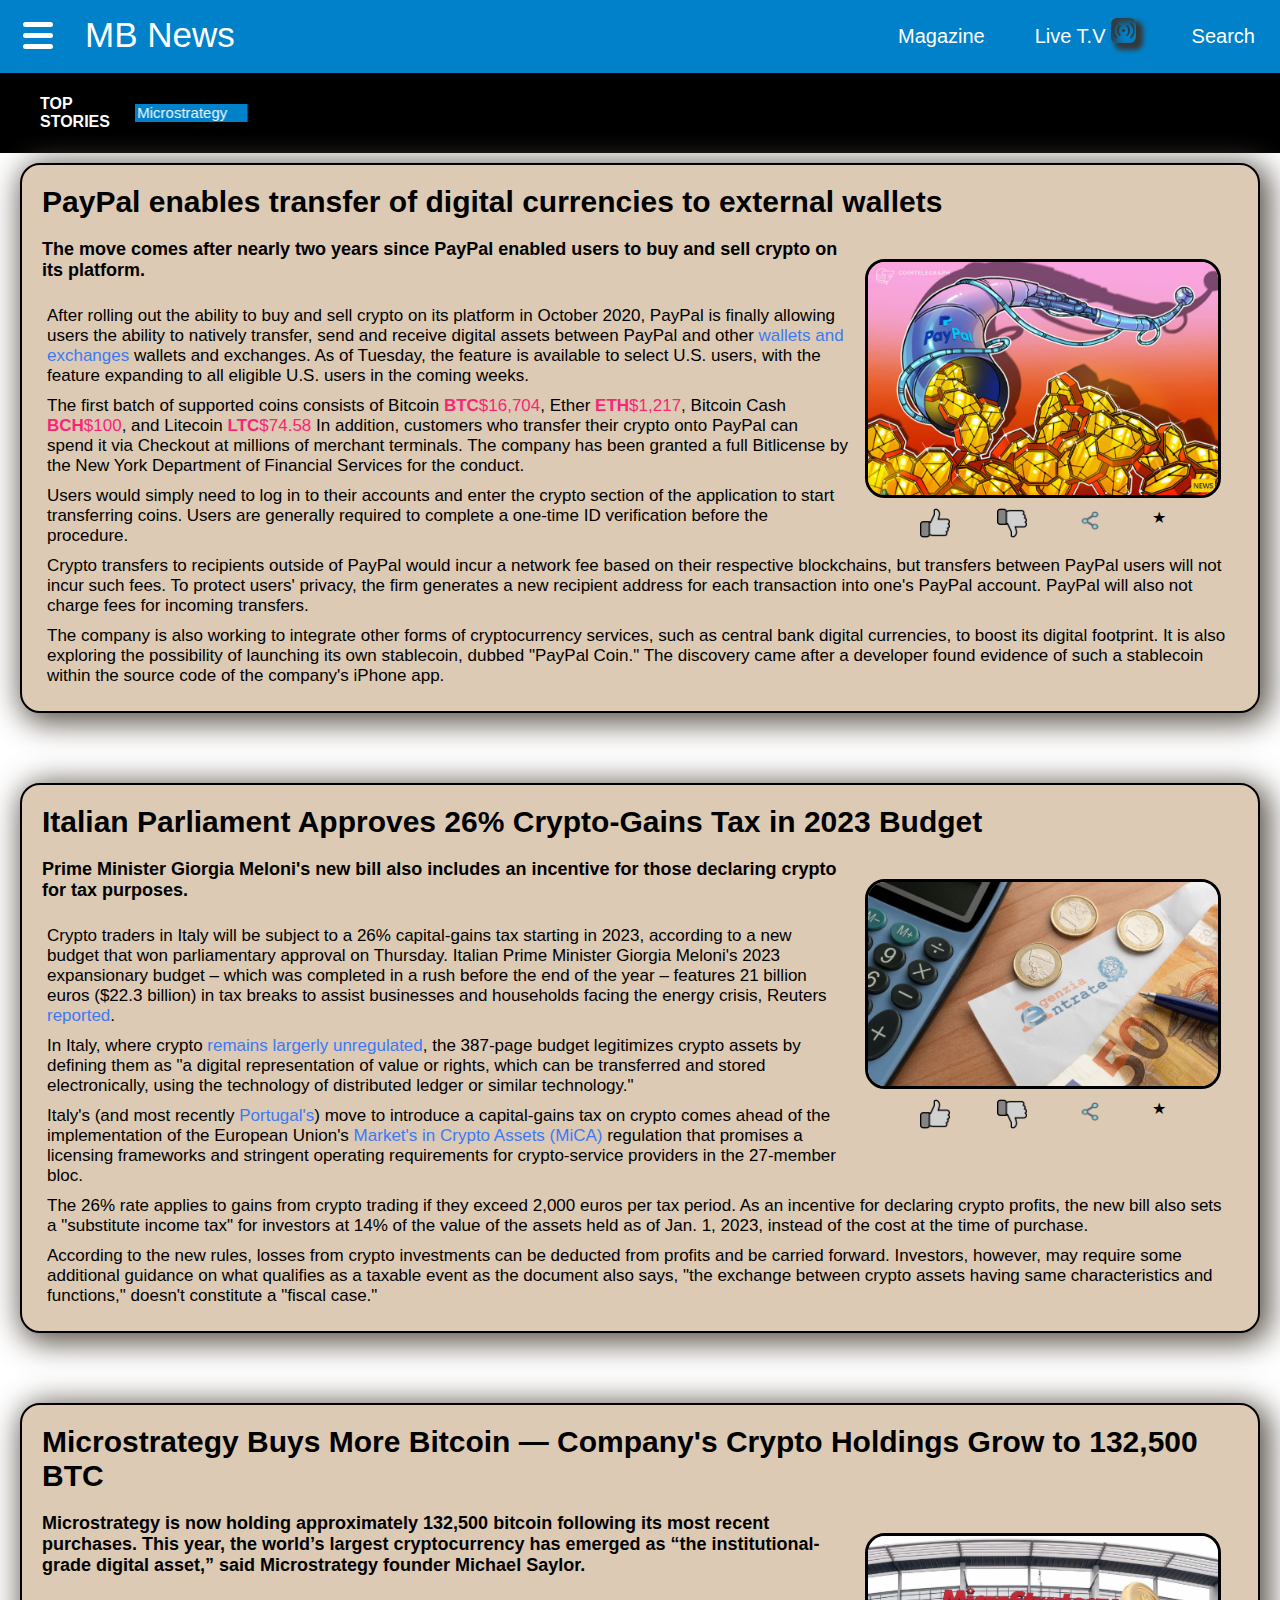
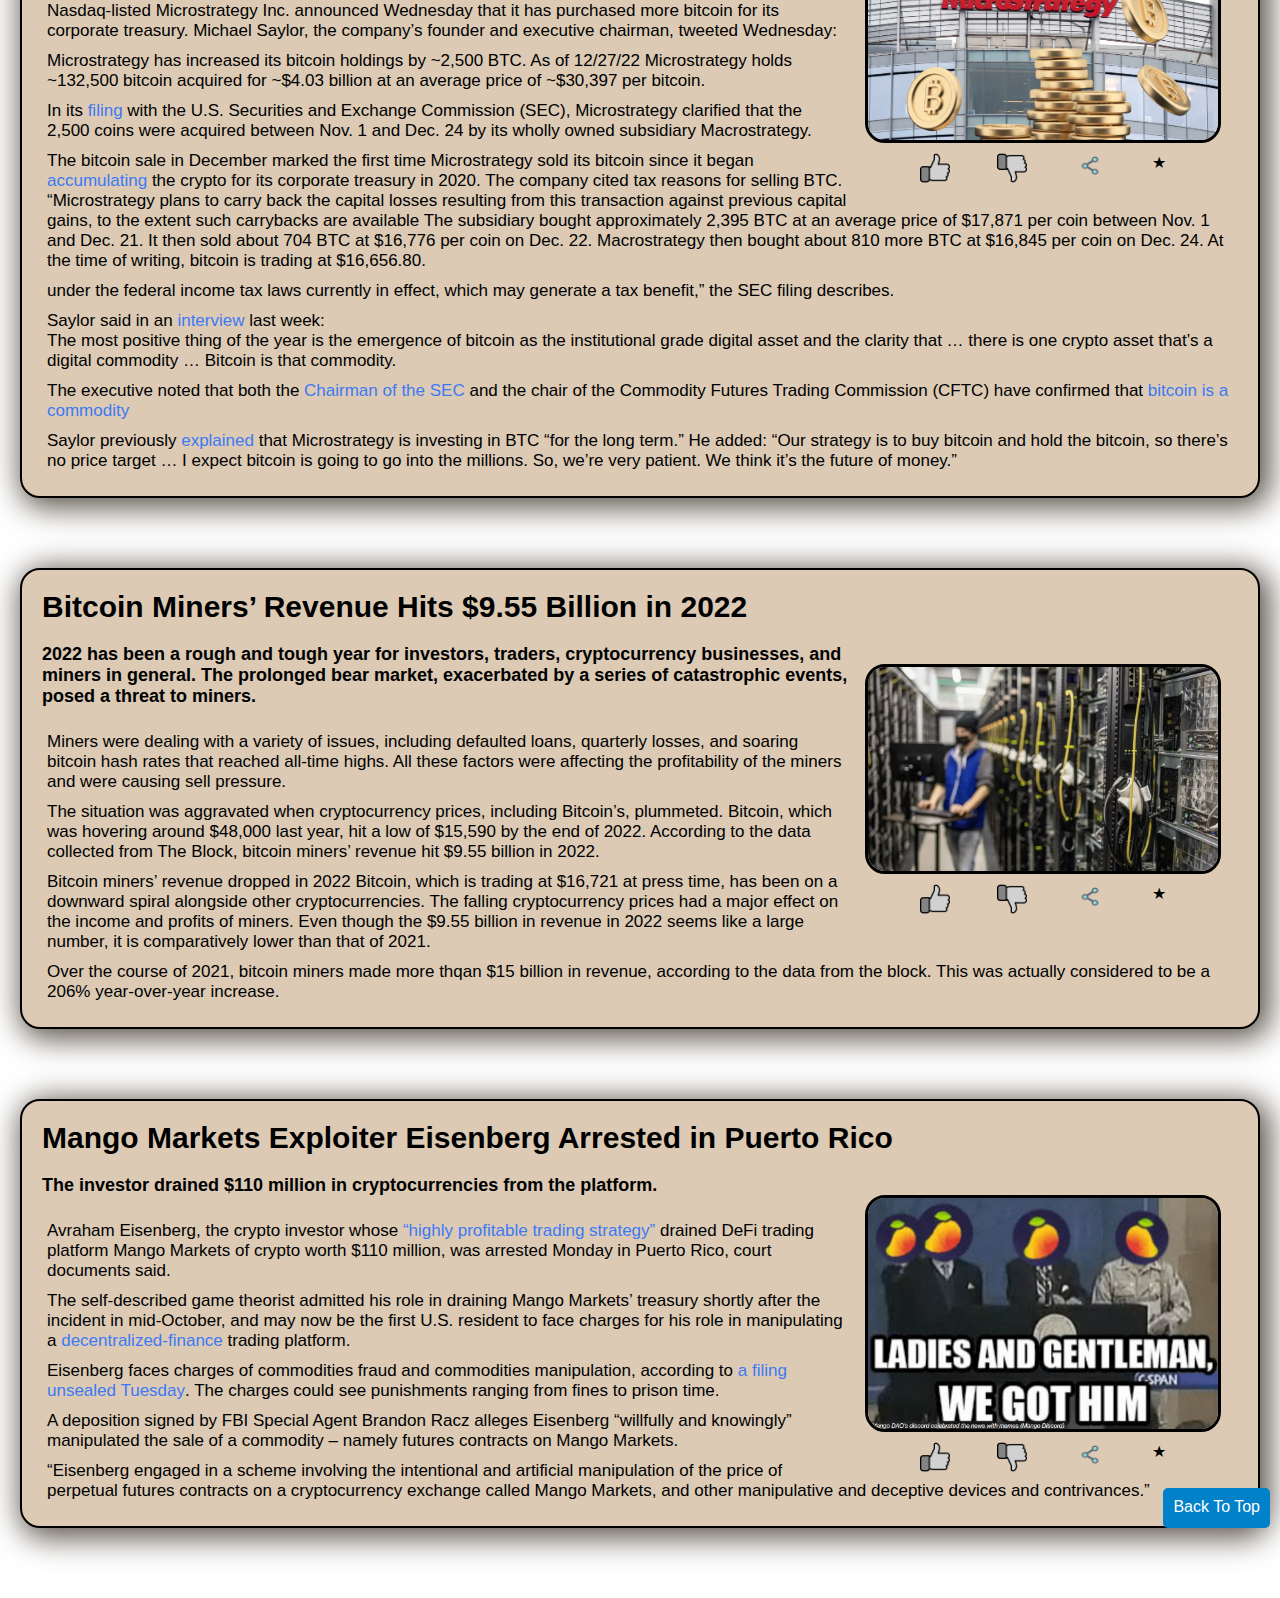
<file: index.html>
<!DOCTYPE html>
<html lang="en">

<head>
    <meta charset="UTF-8">
    <meta http-equiv="X-UA-Compatible" content="IE=edge">
    <meta name="viewport" content="width=device-width, initial-scale=1.0">
    <title>MB News</title>
    <link rel="stylesheet" href="https://cdnjs.cloudflare.com/ajax/libs/font-awesome/6.2.1/css/all.min.css"
        integrity="sha512-MV7K8+y+gLIBoVD59lQIYicR65iaqukzvf/nwasF0nqhPay5w/9lJmVM2hMDcnK1OnMGCdVK+iQrJ7lzPJQd1w=="
        crossorigin="anonymous" referrerpolicy="no-referrer" />
    <link rel="stylesheet" href="css/style.css">
</head>

<body>
    <nav class="navbar">
        <div class="left-navigation">
            <div class="burger">
                <input type="checkbox" id="burger-checkbox">
                <div class="line">
                </div>
                <div class="line">
                </div>
                <div class="line">
                </div>
            </div>
            <div class="company-name"><a href="http://www.mb-software.com/" style="text-decoration:none;color:white">MB
                    News</a></div>
        </div>
        <div class="right-navigation">
            <ul>
                <li>
                    <a style="text-decoration:none;color:white"
                        href="https://jionews.com/magazines/magazine/India-Today-English/16-Jan-2023/110/38829">Magazine</a>
                </li>
                <li>
                    Live T.V
                    <span>
                        <a href="live.html"><img src="images/image.png" alt="" class="live"></a>
                    </span>
                </li>
                <li>
                    <span class="search" id="search"><i class="fa-solid fa-magnifying-glass"></i>&nbsp;Search</span>
                    <div class="search-bar" id="search-bar">
                        <input type="text" class="search-bar-input" id="search-text">
                        <i class="fa-solid fa-magnifying-glass" onclick="google()"></i>
                    </div>
                </li>
            </ul>

        </div>

        <div class="side-nav" id="side-nav">
            <div class="close-side-nav">
                <input type="checkbox" id="sidenav-close-checkbox">
                <div class="line"></div>
                <div class="line"></div>
            </div>
            <div class="sidenav-list-container">
                <ul>
                    <li class="quick-navigation">
                        Quick Navigation
                    </li>
                    <li>
                        <a href='http://www.google.com/search?q=Movies'>Movies</a>
                    </li>
                    <li>
                        <a href='http://www.google.com/search?q=World'>World</a>
                    </li>
                    <li>
                        <a href='http://www.google.com/search?q=Technology'>Technology</a>

                    </li>
                    <li>
                        <a href='http://www.google.com/search?q=LifeStyle'>LifeStyle</a>

                    </li>
                    <li>
                        <a href='http://www.google.com/search?q=Education'>Education</a>

                    </li>
                    <li>
                        <a href='http://www.google.com/search?q=Cinema'>Cinema</a>

                    </li>
                    <li>
                        <a href='http://www.google.com/search?q=Crypto'>Crypto</a>
                    </li>
                    <li class="min-width-display">
                        <a style="text-decoration:none;color:white"
                            href="https://jionews.com/magazines/magazine/India-Today-English/16-Jan-2023/110/38829">Magazine</a>
                    </li>
                    <li class="min-width-display">
                        Live T.V
                        <a href="live.html"><img src="images/image.png" alt="" class="live"></a>

                    </li>
                    <li class="min-width-display">
                        <span class="search" id="search-min"><i
                                class="fa-solid fa-magnifying-glass"></i>&nbsp;Search</span>
                        <div class="search-bar" id="search-bar-min">
                            <input type="text" class="search-bar-input" id="search-text-min">
                            <i class="fa-solid fa-magnifying-glass" onclick="google()"></i>
                        </div>
                    </li>
                </ul>
            </div>
        </div>
    </nav>
    <div class="top-stories">
        <div class="top-stories-label">
            TOP STORIES
        </div>
        <marquee behavior="" scrollamount="15" direction="right">
            <div class="scroller">
                <span class="scroller-items"><a class="scroll-link" href="#paypal">PayPal</a></span><span
                    class="scroller-items"><a href="#italy" class="scroll-link">Crypto-Gains</a></span><span
                    class="scroller-items"><a href="#Miners" class="scroll-link">Miners</a></span><span
                    class="scroller-items"><a href="#Eisenberg arrested" class="scroll-link">Eisenberg
                        arrested</a></span><span class="scroller-items"><a class="scroll-link"
                        href="#Microstrategy">Microstrategy</a></span>
            </div>
        </marquee>
    </div>
    <div class="news-container" id="paypal">
        <h3 class="news-heading">
            PayPal enables transfer of digital currencies to external wallets
        </h3>
        <div class="news-information">
            <div class="right-section">
                <img src="images/paypal.png" alt="paypal-image" class="news-information-image">
                <div class="likes-section">
                    <div>

                        <img src="images/thumbsup.png" alt="" style="width:30px;height:30px;filter: grayscale(100%);"
                            onclick="thumbsup('upXLGj')" id="upXLGj">
                    </div>
                    <div>
                        <img src="images/thumbsdown.png" alt="" style="width:30px;height:30px ;filter: grayscale(100%);"
                            id="doXLGj" onclick="thumbsdown('doXLGj')">
                    </div>
                    <div>
                        <img src="images/share.png" alt="" style="width:30px;height:26px;">
                    </div>
                    <div>
                        &#9733;
                    </div>

                </div>
            </div>
            <h4 class="subheading">
                The move comes after nearly two years since PayPal enabled users to buy and sell
                crypto on its platform.
            </h4>
            <p>
                After rolling out the ability to buy and sell crypto on its platform in October 2020,
                PayPal is finally allowing users the ability to natively transfer, send and receive digital
                assets between PayPal and other <a href="#" class="middle-link">wallets and exchanges</a>
                wallets and exchanges. As of Tuesday, the feature
                is available to select U.S. users, with the feature expanding to all eligible U.S. users in
                the coming weeks.

            </p>
            <p>
                The first batch of supported coins consists of Bitcoin

                <a href="https://cointelegraph.com/bitcoin-price" class="money"><span
                        class="money-unit">BTC</span>$16,704</a>, Ether <a
                    href="https://cointelegraph.com/ethereum-price" class="money"><span
                        class="money-unit">ETH</span>$1,217</a>, Bitcoin Cash <a
                    href="https://cointelegraph.com/bitcoin-cash-price-index" class="money"><span
                        class="money-unit">BCH</span>$100</a>, and
                Litecoin <a href="https://cointelegraph.com/ltc-price-index" class="money"><span
                        class="money-unit">LTC</span>$74.58</a>
                In addition, customers who transfer their crypto onto PayPal can spend it via
                Checkout at millions of merchant terminals. The company has been granted a full
                Bitlicense by the New York Department of Financial Services for the conduct.
            </p>
            <p>
                Users would simply need to log in to their accounts and enter the crypto section of
                the application to start transferring coins. Users are generally required to complete a
                one-time ID verification before the procedure.
            </p>
            <p>
                Crypto transfers to recipients outside of PayPal would incur a network fee based on
                their respective blockchains, but transfers between PayPal users will not incur such
                fees. To protect users' privacy, the firm generates a new recipient address for each
                transaction into one's PayPal account. PayPal will also not charge fees for incoming
                transfers.
            </p>
            <p>
                The company is also working to integrate other forms of cryptocurrency services,
                such as central bank digital currencies, to boost its digital footprint. It is also
                exploring the possibility of launching its own stablecoin, dubbed "PayPal Coin." The
                discovery came after a developer found evidence of such a stablecoin within the
                source code of the company's iPhone app.
            </p>
        </div>
    </div>
    <div class="news-container" id="italy">
        <h3 class="news-heading">
            Italian Parliament Approves 26% Crypto-Gains Tax in 2023 Budget
        </h3>
        <div class="news-information">
            <div class="right-section">
                <img src="images/second.png" alt="italyImage" class="news-information-image">
                <div class="likes-section">
                    <div>

                        <img src="images/thumbsup.png" alt="" style="width:30px;height:30px;filter: grayscale(100%);"
                            onclick="thumbsup('upVD5g')" id="upVD5g">
                    </div>
                    <div>
                        <img src="images/thumbsdown.png" alt="" style="width:30px;height:30px ;filter: grayscale(100%);"
                            id="doVD5g" onclick="thumbsdown('doVD5g')">
                    </div>
                    <div>
                        <img src="images/share.png" alt="" style="width:30px;height:26px;">
                    </div>
                    <div>
                        &#9733;
                    </div>

                </div>
            </div>
            <h4 class="subheading">
                Prime Minister Giorgia Meloni's new bill also includes an incentive for those declaring
                crypto for tax purposes.
            </h4>
            <p>
                Crypto traders in Italy will be subject to a 26% capital-gains tax starting in 2023,
                according to a new budget that won parliamentary approval on Thursday.
                Italian Prime Minister Giorgia Meloni's 2023 expansionary budget – which was
                completed in a rush before the end of the year – features 21 billion euros ($22.3
                billion) in tax breaks to assist businesses and households facing the energy crisis,
                Reuters <a
                    href="https://www.reuters.com/markets/europe/italys-parliament-gives-final-approval-governments-2023-budget-2022-12-29/"
                    class="middle-link">reported</a>.
            </p>
            <p>
                In Italy, where crypto <a
                    href="https://www.coindesk.com/policy/2022/10/05/italy-has-a-registry-of-73-unvetted-crypto-firms/"
                    class="middle-link">remains largerly unregulated</a>, the 387-page
                budget
                legitimizes
                crypto assets by defining them as "a digital representation of value or rights, which
                can be transferred and stored electronically, using the technology of distributed
                ledger or similar technology."
            </p>
            <p>
                Italy's (and most recently <a
                    href="https://www.coindesk.com/policy/2022/10/10/portuguese-proposal-would-enact-taxes-on-crypto-transfers-capital-gains/"
                    class="middle-link">Portugal's</a>) move to introduce
                a capital-gains tax on crypto
                comes ahead of the implementation of the European Union's <a
                    href="https://www.coindesk.com/policy/2022/11/04/eu-delays-vote-on-mica-crypto-legislation-until-february/"
                    class="middle-link">Market's in
                    Crypto Assets (MiCA)</a> regulation that promises a licensing frameworks and stringent
                operating requirements for crypto-service providers in the 27-member bloc.
            </p>
            <p>
                The 26% rate applies to gains from crypto trading if they exceed 2,000 euros per tax
                period. As an incentive for declaring crypto profits, the new bill also sets a "substitute
                income tax" for investors at 14% of the value of the assets held as of Jan. 1, 2023,
                instead of the cost at the time of purchase.
            </p>
            <p>
                According to the new rules, losses from crypto investments can be deducted from
                profits and be carried forward.
                Investors, however, may require some additional guidance on what qualifies as a
                taxable event as the document also says, "the exchange between crypto assets
                having same characteristics and functions," doesn't constitute a "fiscal case."
            </p>
        </div>
    </div>
    <div class="news-container" id="Microstrategy">
        <h3 class="news-heading">
            Microstrategy Buys More Bitcoin — Company's Crypto Holdings Grow to 132,500
            BTC
        </h3>
        <div class="news-information">
            <div class="right-section">
                <img src="images/microstrategy.png" alt="MicrostrategyImage" class="news-information-image">
                <div class="likes-section">
                    <div>

                        <img src="images/thumbsup.png" alt="" style="width:30px;height:30px;filter: grayscale(100%);"
                            onclick="thumbsup('upn2H1')" id="upn2H1">
                    </div>
                    <div>
                        <img src="images/thumbsdown.png" alt="" style="width:30px;height:30px ;filter: grayscale(100%);"
                            id="don2H1" onclick="thumbsdown('don2H1')">
                    </div>
                    <div>
                        <img src="images/share.png" alt="" style="width:30px;height:26px;">
                    </div>
                    <div>
                        &#9733;
                    </div>

                </div>
            </div>

            <h4 class="subheading">
                Microstrategy is now holding approximately 132,500 bitcoin following its most
                recent purchases. This year, the world’s largest cryptocurrency has emerged as “the
                institutional-grade digital asset,” said Microstrategy founder Michael Saylor.
            </h4>
            <p>
                Nasdaq-listed Microstrategy Inc. announced Wednesday that it has purchased more
                bitcoin for its corporate treasury. Michael Saylor, the company’s founder and
                executive chairman, tweeted Wednesday:
            </p>
            <p>
                Microstrategy has increased its bitcoin holdings by ~2,500 BTC. As of 12/27/22
                Microstrategy holds ~132,500 bitcoin acquired for ~$4.03 billion at an average price
                of ~$30,397 per bitcoin.
            </p>
            <p>
                In its <a
                    href="https://www.microstrategy.com/content/dam/website-assets/collateral/financial-documents/financial-document-archive/form-8-k-12-28-2022.pdf"
                    class="middle-link">filing</a> with the U.S. Securities and Exchange
                Commission (SEC), Microstrategy
                clarified that the 2,500 coins were acquired between Nov. 1 and Dec. 24 by its wholly
                owned subsidiary Macrostrategy.
            </p>
            <p>
                The bitcoin sale in December marked the first time Microstrategy sold its bitcoin
                since it began <a
                    href="https://news.bitcoin.com/billion-dollar-public-company-microstrategy-250-million-btc-bitcoin-superior-to-cash/"
                    class="middle-link">accumulating</a> the crypto for its corporate
                treasury in 2020. The
                company cited tax reasons for selling BTC. “Microstrategy plans to carry back the
                capital losses resulting from this transaction against previous capital gains, to the
                extent such carrybacks are available The subsidiary bought approximately 2,395 BTC
                at an average price of $17,871 per coin between Nov. 1 and Dec. 21. It then sold
                about 704 BTC at $16,776 per coin on Dec. 22. Macrostrategy then bought about 810
                more BTC at $16,845 per coin on Dec. 24. At the time of writing, bitcoin is trading at
                $16,656.80.
            </p>
            <p>
                under the federal income tax laws currently in effect, which may generate a tax
                benefit,” the SEC filing describes.
            </p>
            <p>
                Saylor said in an <a href="https://youtu.be/BiTc3tkrcEw?t=2" class="middle-link">interview</a> last
                week:
                <br>
                The most positive thing of the year is the emergence of bitcoin as the institutional
                grade digital asset and the clarity that … there is one crypto asset that’s a digital
                commodity … Bitcoin is that commodity.
            </p>
            <p>
                The executive noted that both the <a
                    href="https://news.bitcoin.com/sec-chair-gensler-bitcoin-is-a-commodity/"
                    class="middle-link">Chairman of the SEC</a> and the
                chair of the
                Commodity Futures Trading Commission (CFTC) have confirmed that <a
                    href="https://news.bitcoin.com/cftc-chairman-confirms-bitcoin-ether-are-commodities/"
                    class="middle-link">bitcoin
                    is a commodity</a>
            </p>
            <p>
                Saylor previously <a
                    href="https://news.bitcoin.com/microstrategy-ceo-expects-bitcoin-to-go-into-the-millions-despite-crypto-market-sell-off/"
                    class="middle-link">explained</a> that Microstrategy is investing in BTC
                “for the long term.”
                He added: “Our strategy is to buy bitcoin and hold the bitcoin, so there’s no price
                target … I expect bitcoin is going to go into the millions. So, we’re very patient. We
                think it’s the future of money.”
            </p>
        </div>
    </div>
    <div class="news-container" id="Miners">
        <h3 class="news-heading">
            Bitcoin Miners’ Revenue Hits $9.55 Billion in 2022
        </h3>
        <div class="news-information">
            <div class="right-section">
                <img src="images/mining.png" alt="MiningImage" class="news-information-image">
                <div class="likes-section">
                    <div>

                        <img src="images/thumbsup.png" alt="" style="width:30px;height:30px;filter: grayscale(100%);"
                            onclick="thumbsup('upDECH')" id="upDECH">
                    </div>
                    <div>
                        <img src="images/thumbsdown.png" alt="" style="width:30px;height:30px ;filter: grayscale(100%);"
                            id="doDECH" onclick="thumbsdown('doDECH')">
                    </div>
                    <div>
                        <img src="images/share.png" alt="" style="width:30px;height:26px;">
                    </div>
                    <div>
                        &#9733;
                    </div>

                </div>
            </div>
            <h4 class="subheading">
                2022 has been a rough and tough year for investors, traders, cryptocurrency
                businesses, and miners in general. The prolonged bear market, exacerbated by a
                series of catastrophic events, posed a threat to miners.
            </h4>
            <p>
                Miners were dealing with a variety of issues, including defaulted loans, quarterly
                losses, and soaring bitcoin hash rates that reached all-time highs. All these factors
                were affecting the profitability of the miners and were causing sell pressure.
            </p>
            <p>
                The situation was aggravated when cryptocurrency prices, including Bitcoin’s,
                plummeted. Bitcoin, which was hovering around $48,000 last year, hit a low of
                $15,590 by the end of 2022. According to the data collected from The Block, bitcoin
                miners’ revenue hit $9.55 billion in 2022.
            </p>
            <p>
                Bitcoin miners’ revenue dropped in 2022
                Bitcoin, which is trading at $16,721 at press time, has been on a downward spiral
                alongside other cryptocurrencies. The falling cryptocurrency prices had a major
                effect on the income and profits of miners. Even though the $9.55 billion in revenue
                in 2022 seems like a large number, it is comparatively lower than that of 2021.
            </p>
            <p>
                Over the course of 2021, bitcoin miners made more thqan $15 billion in revenue,
                according to the data from the block. This was actually considered to be a 206%
                year-over-year increase.
            </p>
        </div>

    </div>
    <div class="news-container" id="Eisenberg arrested">
        <h3 class="news-heading">
            Mango Markets Exploiter Eisenberg Arrested in Puerto Rico
        </h3>
        <div class="news-information">
            <div class="right-section">
                <img src="images/arrested.png" alt="meme" class="news-information-image">
                <div class="likes-section">
                    <div>

                        <img src="images/thumbsup.png" alt="" style="width:30px;height:30px;filter: grayscale(100%);"
                            onclick="thumbsup('upmj2q')" id="upmj2q">
                    </div>
                    <div>
                        <img src="images/thumbsdown.png" alt="" style="width:30px;height:30px ;filter: grayscale(100%);"
                            id="domj2q" onclick="thumbsdown('domj2q')">
                    </div>
                    <div>
                        <img src="images/share.png" alt="" style="width:30px;height:26px;">
                    </div>
                    <div>
                        &#9733;
                    </div>

                </div>
            </div>
            <h4 class="subheading">
                The investor drained $110 million in cryptocurrencies from the platform.
            </h4>
            <p>
                Avraham Eisenberg, the crypto investor whose <a
                    href="https://www.coindesk.com/markets/2022/11/22/mango-exploiter-gets-liquidated-after-roiling-aave-using-20m-of-borrowed-curve-tokens/"
                    class="middle-link">“highly profitable trading
                    strategy”</a>
                drained DeFi trading platform Mango Markets of crypto worth $110 million, was
                arrested Monday in Puerto Rico, court documents said.
            </p>
            <p>
                The self-described game theorist admitted his role in draining Mango Markets’
                treasury shortly after the incident in mid-October, and may now be the first U.S.
                resident to face charges for his role in manipulating a <a
                    href="https://www.coindesk.com/learn/what-is-defi/" class="middle-link">decentralized-finance</a>
                trading
                platform.
            </p>
            <p>
                Eisenberg faces charges of commodities fraud and commodities manipulation,
                according to <a
                    href="https://storage.courtlistener.com/recap/gov.uscourts.nysd.591629/gov.uscourts.nysd.591629.1.0.pdf"
                    class="middle-link">a filing unsealed Tuesday</a>. The charges could see
                punishments ranging
                from fines to prison time.
            </p>
            <p>
                A deposition signed by FBI Special Agent Brandon Racz alleges Eisenberg “willfully
                and knowingly” manipulated the sale of a commodity – namely futures contracts on
                Mango Markets.
            </p>
            <p>


                “Eisenberg engaged in a scheme involving the intentional and artificial manipulation
                of the price of perpetual futures contracts on a cryptocurrency exchange called
                Mango Markets, and other manipulative and deceptive devices and contrivances.”
            </p>
        </div>
    </div>
    <a href="#burger-checkbox" class="top">Back To Top</a>

    <script src="js/index.js"></script>

</body>

</html>
</file>
<file: css/style.css>
* {
  margin: 0;
  padding: 0;
  font-family: "Lucida Sans", "Lucida Sans Regular", "Lucida Grande",
    "Lucida Sans Unicode", Geneva, Verdana, sans-serif;
  scroll-behavior: smooth;
}
body {
  position: relative;
}
.left-navigation .burger {
  width: 50px;
  height: 50px;
  /* background-color: red; */
  display: flex;
  justify-content: center;
  flex-direction: column;
  position: relative;
  margin: 10px 0 0 20px;
}

/* searchbar style */
.search-bar-input {
  width: 70%;
  height: 100%;
  font-size: 20px;
}

.search-bar {
  width: 200px;
  height: 40px;
  background-color: #ffc93c;
  position: absolute;
  right: 0px;
  top: 70px;
  z-index: 9999;
  display: none;
  padding: 20px;
  border-radius: 20px;
}

/* searchbar style */

/* burger lines */
.line {
  width: 30px;
  height: 5px;
  background-color: white;
  margin: 3px;
  border-radius: 10px;
}
/* burger lines */

/* navigation bar */
nav {
  background-color: #0081c9;
  position: relative;

  display: flex;
  justify-content: space-between;
}

/* navigation divided to two parts left and right nav left nav consists of company name and burger and right nav consists of three things */
.left-navigation .company-name {
  font-size: 35px;
  color: white;
  padding: 15px;
}

/* .navbar {
} */

/* we use checkbox for opening and closing the menu  */
/* .checkbox-hack {
  width: 100%;
  height: 100%;
  position: absolute;
  visibility: hidden;
} */

.left-navigation {
  display: flex;
}

.right-navigation ul li {
  list-style: none;
  font-size: 20px;
  padding: 25px;
  color: white;
}
.right-navigation ul li:hover {
  cursor: pointer;
}

.right-navigation ul {
  display: flex;
}

/* side nav which opens only when we press the visible hamburger and that is named as class with sidenav  */

nav .side-nav {
  position: fixed;
  width: 25vw;
  height: 150vh;
  background-color: #ffc93c;
  left: -90vh;
  transition: 1s;
  z-index: 999;
  display: block;
}

.side-nav ul li {
  font-size: 20px;
  color: black;
  margin: 20px;
  padding: 10px;
  list-style: none;
  font-weight: 500;
  border-bottom: 2px solid black;
  border-left: 2px solid black;
  box-shadow: 2px 2px 2px 2px black;
  width: 60%;
}
.side-nav ul li.quick-navigation {
  font-size: 30px;
  font-weight: bold;
}

.side-nav ul li a {
  text-decoration: none;
  color: white;
}

.side-nav .close-side-nav {
  position: absolute;
  right: 0;
  width: 40px;
  height: 40px;
  /* background-color: blue; */
  padding-top: 20px;
}

/* for closing the side navgation bar we should have icon that is cross symbol  */

.side-nav .close-side-nav .line:nth-child(2) {
  transform-origin: center;
  transform: rotate(45deg);
}
.side-nav .close-side-nav .line:nth-child(3) {
  transform-origin: center;
  transform: rotate(-45deg);
  margin-top: -8px;
}

#burger-checkbox {
  position: absolute;
  width: 100%;
  height: 100%;
  opacity: 0;
}
#sidenav-close-checkbox {
  position: absolute;
  top: -2px;
  width: 120%;
  height: 120%;
  opacity: 0;
  z-index: 99;
}

#burger-checkbox:hover,
#sidenav-close-checkbox:hover {
  cursor: pointer;
}

.min-width-display {
  display: none;
}

/* we put the whole news within the container  */

.news-container {
  padding: 10px;
  background-color: rgb(220, 202, 180);
  /* background-color: rgb(164, 246, 255); */
  border-radius: 20px;
  margin: 10px 20px 70px 20px;
  box-shadow: 5px 5px 30px 5px rgb(92, 84, 74);
  border: 2px solid black;
}

img:hover {
  cursor: pointer;
}

.news-heading {
  font-size: 30px;
  margin: 10px;
}
.news-information {
  margin: 10px;
}
.subheading {
  font-size: 18px;
  font-weight: 600;
  margin: 20px 0 20px 0;
}

p {
  padding: 5px;
  font-size: 17px;
  font-weight: 300;
  /* color: white; */
}

.news-information-image {
  width: 100%;
  height: 100%;
  /* margin: 20px 0 20px 37px; */
  border-radius: 20px;
  border: 3px solid black;
}

/* the right section combines of the likes ,share and the image present in it  */
.right-section {
  width: 350px;
  height: 250px;
  /* background-color: blue; */
  float: right;
  display: flex;
  flex-direction: column;
  justify-content: space-between;
  align-items: center;
  margin: 20px;
}

.top {
  /* padding: 20px; */
  width: auto;
  height: 20px;
  background-color: #0081c9;
  color: white;
  position: absolute;
  right: 0;
  bottom: 0;
  text-decoration: none;
  padding: 10px 10px 10px 10px;
  margin: 40px 10px 0 0;
  border-radius: 5px;
}

/* the likes section describes the bottom of the image part that is the icons with like dislike and share instead of star we can keep any icon */
.likes-section {
  width: 100%;
  height: 40px;
  /* background-color: lime; */
  display: flex;
  justify-content: space-evenly;
  padding: 5px;
  box-sizing: border-box;
  padding-top: 10px;
}

/* styling the links that are present in the middle of the paragraph */
.middle-link {
  color: #3c79f5;
  text-decoration: none;
  font-weight: 500;
}

.sidenav-list-container {
  width: 100%;
  height: auto;
  /* background-color: red; */
  margin: 80px 0 0 20px;
}

/* the live blinking icon present in the navbar  */
.live {
  width: 25px;
  height: 25px;
  animation: live 1s infinite;
  filter: grayscale(100%);
  animation: live infinite 1s;
  box-shadow: 5px 5px 5px 2px red, inset 5px 5px 10px red;
  border-radius: 6px;
  margin-top: -10px;
}

/* this is the animation for live blinking button  */
@keyframes live {
  0% {
    filter: grayscale(100%);
  }
  50% {
    filter: grayscale(00%);
  }
  70% {
    filter: grayscale(50%);
  }
  100% {
    filter: grayscale(100%);
  }
}

/* the marquee scroll; for the things that are going from left to right  */
.top-stories {
  width: 100%;
  height: 80px;
  background-color: black;
  display: flex;
  justify-content: space-between;
  align-items: center;
}

/* this is the label that is present at the left of the marquee  */
.top-stories-label {
  color: white;
  margin-left: 40px;
  font-weight: bold;
}

/* the items that are present in the marquee  */
.scroller-items {
  color: white;
  background-color: #0081c9;
  margin: 0 20px 0 20px;
  /* border-radius: 100px; */
  font-size: 15px;
  padding: 20px;
}

.money .money-unit {
  font-weight: bold;
}

#search-bar-min {
  position: absolute;
  bottom: 5px;
  top: 550px;
}

.scroll-link {
  text-decoration: none;
  color: white;
}

.money {
  color: #fb2576;
  font-weight: 500;
  text-decoration: none;
}

/* scrollbar decoration  */
body::-webkit-scrollbar {
  width: 20px;
}
body::-webkit-scrollbar-track {
  background: black;
}
body::-webkit-scrollbar-thumb {
  background: #0081c9;
  border-radius: 2px;
  border: 5px solid black;
}

/* body::-webkit-scrollbar-track-piece:start {
  margin-top: 150px;
  background: transparent;
} */

/* media queries for mobile view  */
@media only screen and (max-width: 720px) {
  .left-navigation .company-name {
    font-size: 30px;
    color: white;
    padding: 15px;
  }

  .side-nav ul li {
    font-size: 15px;
    color: black;
    margin: 13px;
    list-style: none;
  }
  .right-navigation {
    display: none;
  }
  .min-width-display {
    display: block;
  }
  /* nav .side-nav {
    width: 50vh;
  } */
}

@media only screen and (max-width: 720px) and (min-width: 520px) {
  .right-section {
    width: 250px;
    height: 200px;
  }
}

@media only screen and (max-width: 520px) {
  .right-section {
    width: 200px;
    height: 150px;
    margin: 20px;
    margin-bottom: 30px;
    float: none;
  }
  .side-nav ul li.quick-navigation {
    font-size: 20px;
    font-weight: bold;
  }
}

@media only screen and (max-width: 597px) and (min-width: 520px) {
  .left-navigation .company-name {
    font-size: 30px;
    color: white;
    padding: 15px;
  }
  .right-navigation ul li {
    list-style: none;
    font-size: 17px;
    padding: 20px;
  }
}
@media only screen and (max-width: 1150px) {
  .side-nav ul li {
    margin: 10px;
  }
  nav .side-nav {
    width: 40vh;
    height: 150vh;
  }
}
</file>
